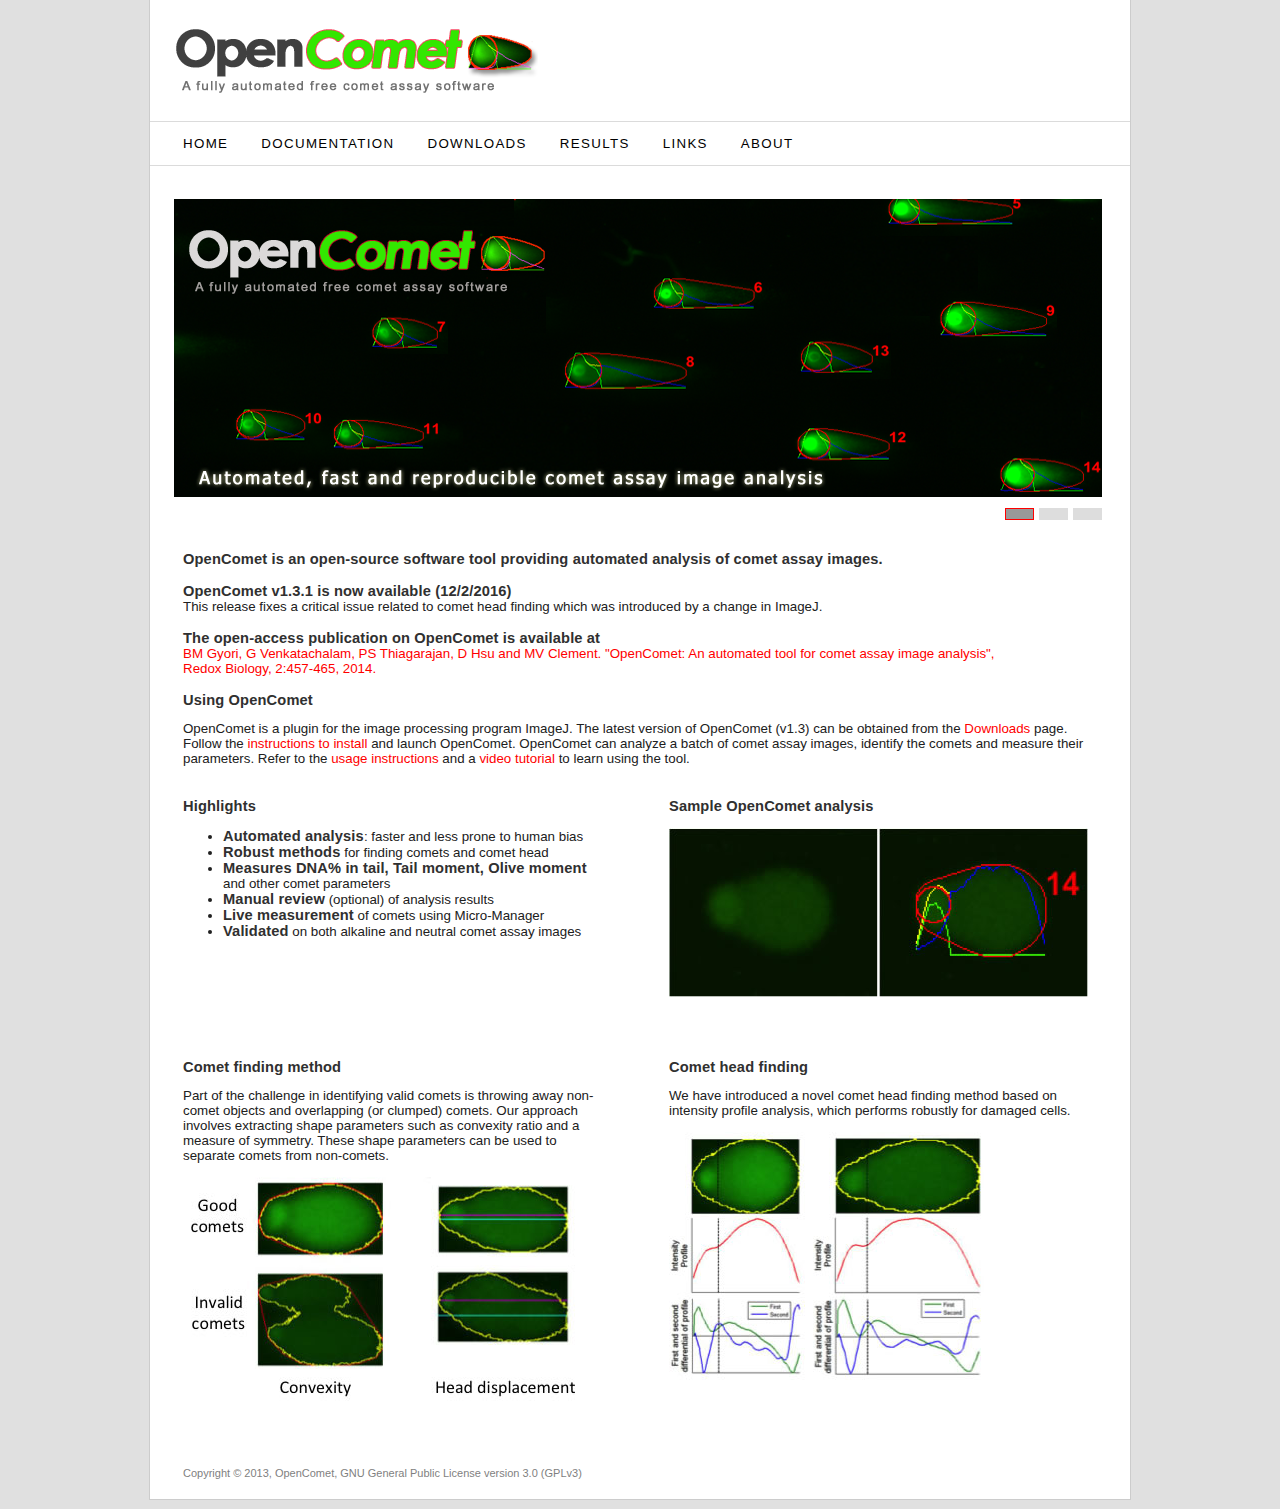
<file: docs/index.html>
<!DOCTYPE html PUBLIC "-//W3C//DTD XHTML 1.0 Transitional//EN" "http://www.w3.org/TR/xhtml1/DTD/xhtml1-transitional.dtd">
<html xmlns="http://www.w3.org/1999/xhtml">
<head>
	<title>OpenComet</title>
	<meta http-equiv="Content-Type" content="text/html; charset=utf-8" />
	<link rel="stylesheet" href="css/style1.css" type="text/css" media="all" />
	<link rel="shortcut icon" href="images/favicon.ico" />
	<link rel="stylesheet" href="css/slider.css" type="text/css" media="all" />
	<link rel="stylesheet" href="css/jquery.jcarousel.css" type="text/css" media="all" />
	<!--[if IE 6]><link rel="stylesheet" href="css/ie6.css" type="text/css" media="all" /><![endif]-->
	<script type="text/javascript" src="js/jquery-1.4.2.min.js"></script>
	<script type="text/javascript" src="js/jquery.jcarousel.pack.js"></script>
	<script type="text/javascript" src="js/func.js"></script>
</head>
<body>
	<div class="shell">
		<div id="header">
			<h1 id="logo"><img src="images/Opencometlogo3.png" alt="logo" /></h1>
		</div>
		<div id="navigation">
			<ul>
				<li><a href="index.html">Home</a></li>
				<li><a href="documentation.html">Documentation</a></li>
				<li><a href="download.html">Downloads</a></li>
				<li><a href="results.html">Results</a></li>
				<li><a href="links.html">Links</a></li>
				<li><a href="about.html" class="left">About </a></li>
			</ul>
		</div>
		
		<div class="slider">
      <div class="slider-nav"> <a href="#" class="left notext">1</a> <a href="#" class="left notext">2</a><a href="#" class="left notext">3</a>
        <div class="cl">&nbsp;</div>
      </div>
      <ul>
        <li>
          <div class="item"><img src="images/Slider-1.png" width="929" height="300" /> </div>
        </li>
        <li>
          <div class="item"><img src="images/Slider-2.png" width="929" height="300" /></div>
        </li>
        <li>
          <div class="item"><em><img src="images/Slider-3.png" width="929" height="300" /></em></div>
        </li>
      </ul> 
    </div>
		<div class="fullcol">
			<strong>OpenComet is an open-source software tool providing  automated analysis of comet assay images. </strong>     
		</div>
	
    <div class="fullcol">
		<strong>OpenComet v1.3.1 is now available (12/2/2016)</strong><br />
        This release fixes a critical issue related to comet head finding which was introduced by a
        change in ImageJ.
	</div>	
	
	<div class="fullcol">
		<strong>The open-access publication on OpenComet is available at</strong><br />
		<a href="http://www.sciencedirect.com/science/article/pii/S2213231714000032" target="_blank">BM Gyori, G Venkatachalam, PS Thiagarajan, D Hsu and MV Clement. "OpenComet: An automated tool for comet assay image analysis",<br /> Redox Biology, 2:457-465, 2014.</a>
	</div>	

        <div class="fullcol"> 
			<strong>Using OpenComet</strong>
			<p>OpenComet is a plugin for the image processing program ImageJ. The latest version of OpenComet (v1.3) can be obtained from the <a href="download.html">Downloads</a> page. Follow the  <a href="documentation.html">instructions to install</a> and launch OpenComet. OpenComet can analyze a batch of comet assay images, identify the comets and measure their parameters. Refer to the <a href="documentation.html#interface">usage instructions</a> and a <a href="documentation.html#video_tutorial">video tutorial</a> to learn using the tool. </p>
        </div>
        
		<div class="leftcol">
			<strong>Highlights</strong>
			<ul>
				<li><strong>Automated analysis</strong>: faster and less prone to human bias</li>
				<li><strong>Robust methods</strong> for finding comets and comet head</li>
				<li><strong>Measures DNA% in tail, Tail moment, Olive moment</strong> and other comet parameters</li>
				<li><strong>Manual review</strong> (optional) of analysis results </li>
				<li><strong>Live measurement</strong> of comets using Micro-Manager</li>
				<li><strong>Validated</strong> on both alkaline and neutral comet assay images</li>
			</ul>
    </div>
		<div class="rightcol">
			<strong>Sample OpenComet analysis</strong>
			<p><img src="images/comet_analysis_example.jpg" alt="Comet" /></p>
</div>
		<div class="leftcol">
			<strong>Comet finding method</strong>
            <p>Part of the challenge in identifying valid comets is throwing away non-comet objects and overlapping (or clumped) comets. 
            Our approach involves extracting  shape parameters such as convexity ratio and a measure of symmetry. These shape parameters can be used to separate comets from non-comets.</p>
			<p><img src="images/comet_finding.jpg" alt="cometfinding" /></p>
		</div>
		<div class="rightcol">
			<strong> Comet head finding</strong>
		    <p>We have introduced a novel comet head finding method based on intensity profile analysis, which performs  robustly for  damaged cells.</p>
      <p><img src="images/comet_head.jpg" alt="comethead" /></p>
  </div>
<!--		<div class="leftcol">
			<strong>OpenComet live measurement with Micro-Manager</strong>
			<p>Description coming soon.</p>
		</div> -->

<div id="footer">
			<p class="left">Copyright &copy; 2013, OpenComet, GNU General Public License version 3.0 (GPLv3)</p>
  </div>
	</div>


<!-- Start of StatCounter Code for Default Guide -->
	<script type="text/javascript">
	var sc_project=9382056; 
	var sc_invisible=1; 
	var sc_security="ef3110fd"; 
	var scJsHost = (("https:" == document.location.protocol) ?
	"https://secure." : "http://www.");
	document.write("<sc"+"ript type='text/javascript' src='" +
	scJsHost+
	"statcounter.com/counter/counter.js'></"+"script>");
	</script>
	<noscript><div class="statcounter"><a title="web analytics"
	href="http://statcounter.com/" target="_blank"><img
	class="statcounter"
	src="http://c.statcounter.com/9382056/0/ef3110fd/1/"
	alt="web analytics"></a></div></noscript>
<!-- End of StatCounter Code for Default Guide -->

</body>
</html>
</file>
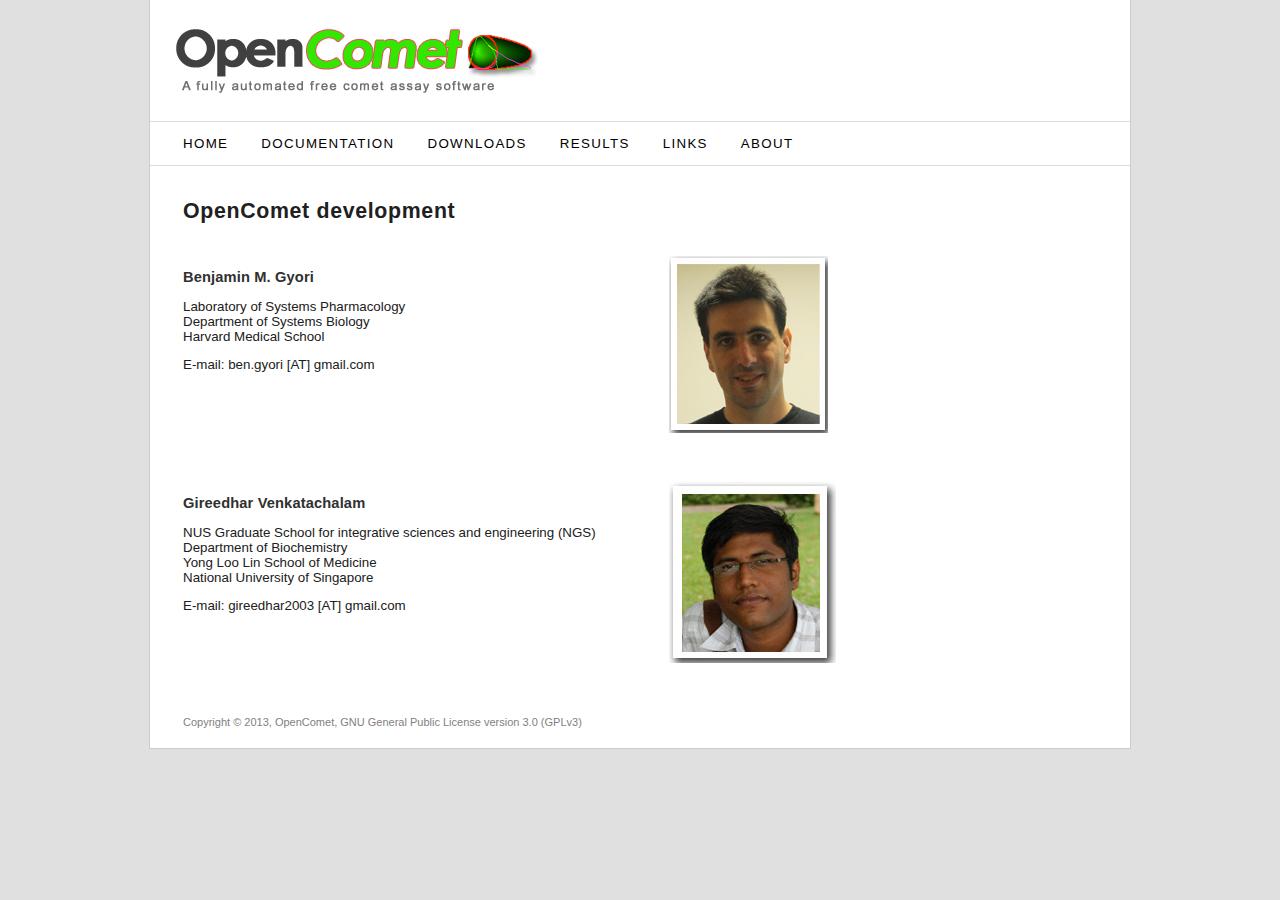
<file: docs/about.html>
<!DOCTYPE html PUBLIC "-//W3C//DTD XHTML 1.0 Transitional//EN" "http://www.w3.org/TR/xhtml1/DTD/xhtml1-transitional.dtd">
<html xmlns="http://www.w3.org/1999/xhtml">
<head>
	<title>OpenComet</title>
	<meta http-equiv="Content-Type" content="text/html; charset=utf-8" />
	<link rel="stylesheet" href="css/style1.css" type="text/css" media="all" />
	<link rel="shortcut icon" href="images/favicon.ico" />
</head>
<body>
	<div class="shell">
		<div id="header">
			<h1 id="logo"><img src="images/Opencometlogo3.png" alt="logo" /></h1>
		</div>
		<div id="navigation">
			<ul>
				<li><a href="index.html">Home</a></li>
				<li><a href="documentation.html">Documentation</a></li>
				<li><a href="download.html">Downloads</a></li>
				<li><a href="results.html">Results</a></li>
				<li><a href="links.html">Links</a></li>
				<li><a href="about.html" class="left">About </a></li>
			</ul>
		</div>
		<h2>OpenComet  development      </h2>
		<div class="leftcol">
			<p><strong>Benjamin M. Gyori</strong></p>
			<p>Laboratory of Systems Pharmacology<br />
            Department of Systems Biology<br />
			Harvard Medical School</p>
<p>E-mail: ben.gyori [AT] gmail.com <br/ >
</p>			
		</div>
		<div class="rightcol">
			<img src="images/ben.jpg" />
	  </div>
		<div class="leftcol">
			<p><strong>Gireedhar Venkatachalam</strong></p>
          <p>NUS Graduate School for integrative sciences and engineering (NGS)<br />
          Department of Biochemistry<br />
          Yong Loo Lin School of Medicine<br />
          National University of Singapore</p>
<p>E-mail: gireedhar2003 [AT] gmail.com</p>	
		</div>
		<div class="rightcol">
			<img src="images/giree.jpg" />
    </div>



		<div id="footer">
			<p class="left">Copyright &copy; 2013, OpenComet, GNU General Public License version 3.0 (GPLv3)</p>

  </div>
	</div>

<!-- Start of StatCounter Code for Default Guide -->
	<script type="text/javascript">
	var sc_project=9382056; 
	var sc_invisible=1; 
	var sc_security="ef3110fd"; 
	var scJsHost = (("https:" == document.location.protocol) ?
	"https://secure." : "http://www.");
	document.write("<sc"+"ript type='text/javascript' src='" +
	scJsHost+
	"statcounter.com/counter/counter.js'></"+"script>");
	</script>
	<noscript><div class="statcounter"><a title="web analytics"
	href="http://statcounter.com/" target="_blank"><img
	class="statcounter"
	src="http://c.statcounter.com/9382056/0/ef3110fd/1/"
	alt="web analytics"></a></div></noscript>
<!-- End of StatCounter Code for Default Guide -->	
	
	
</body>
</html>
</file>
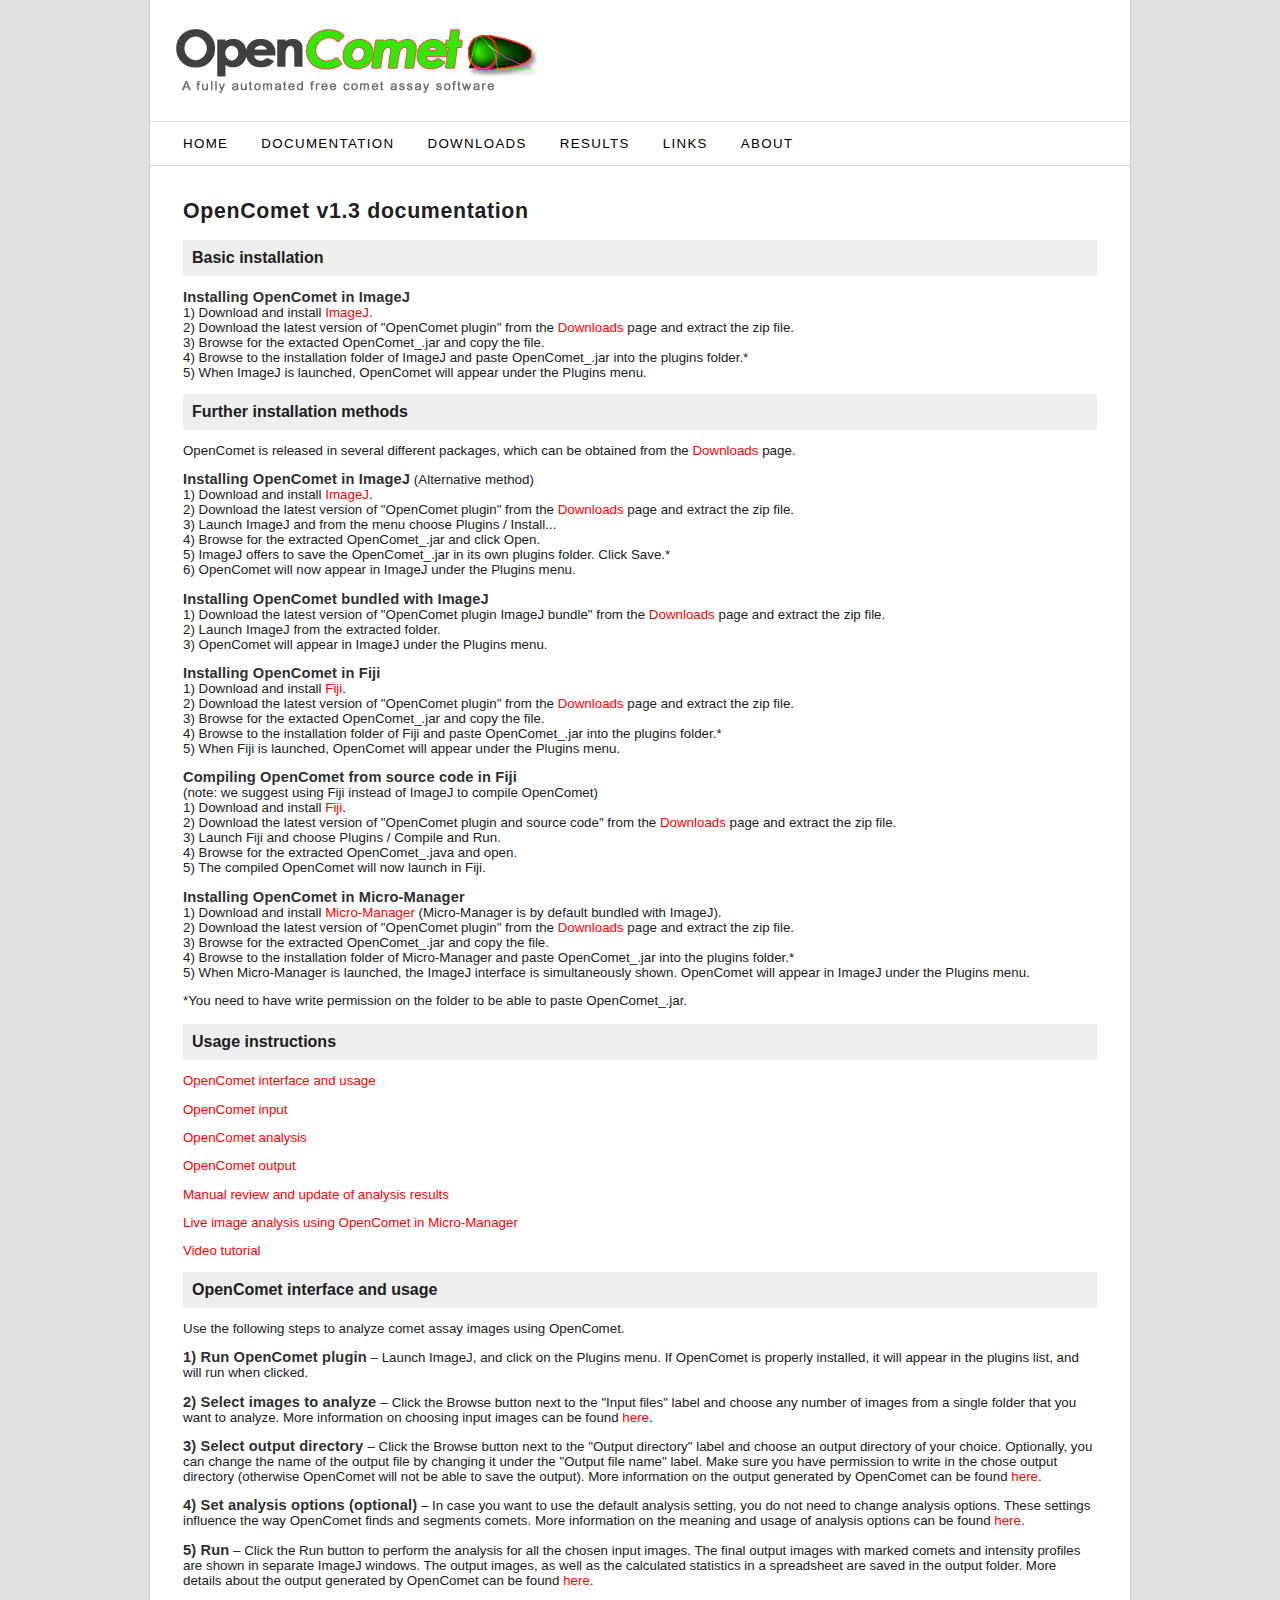
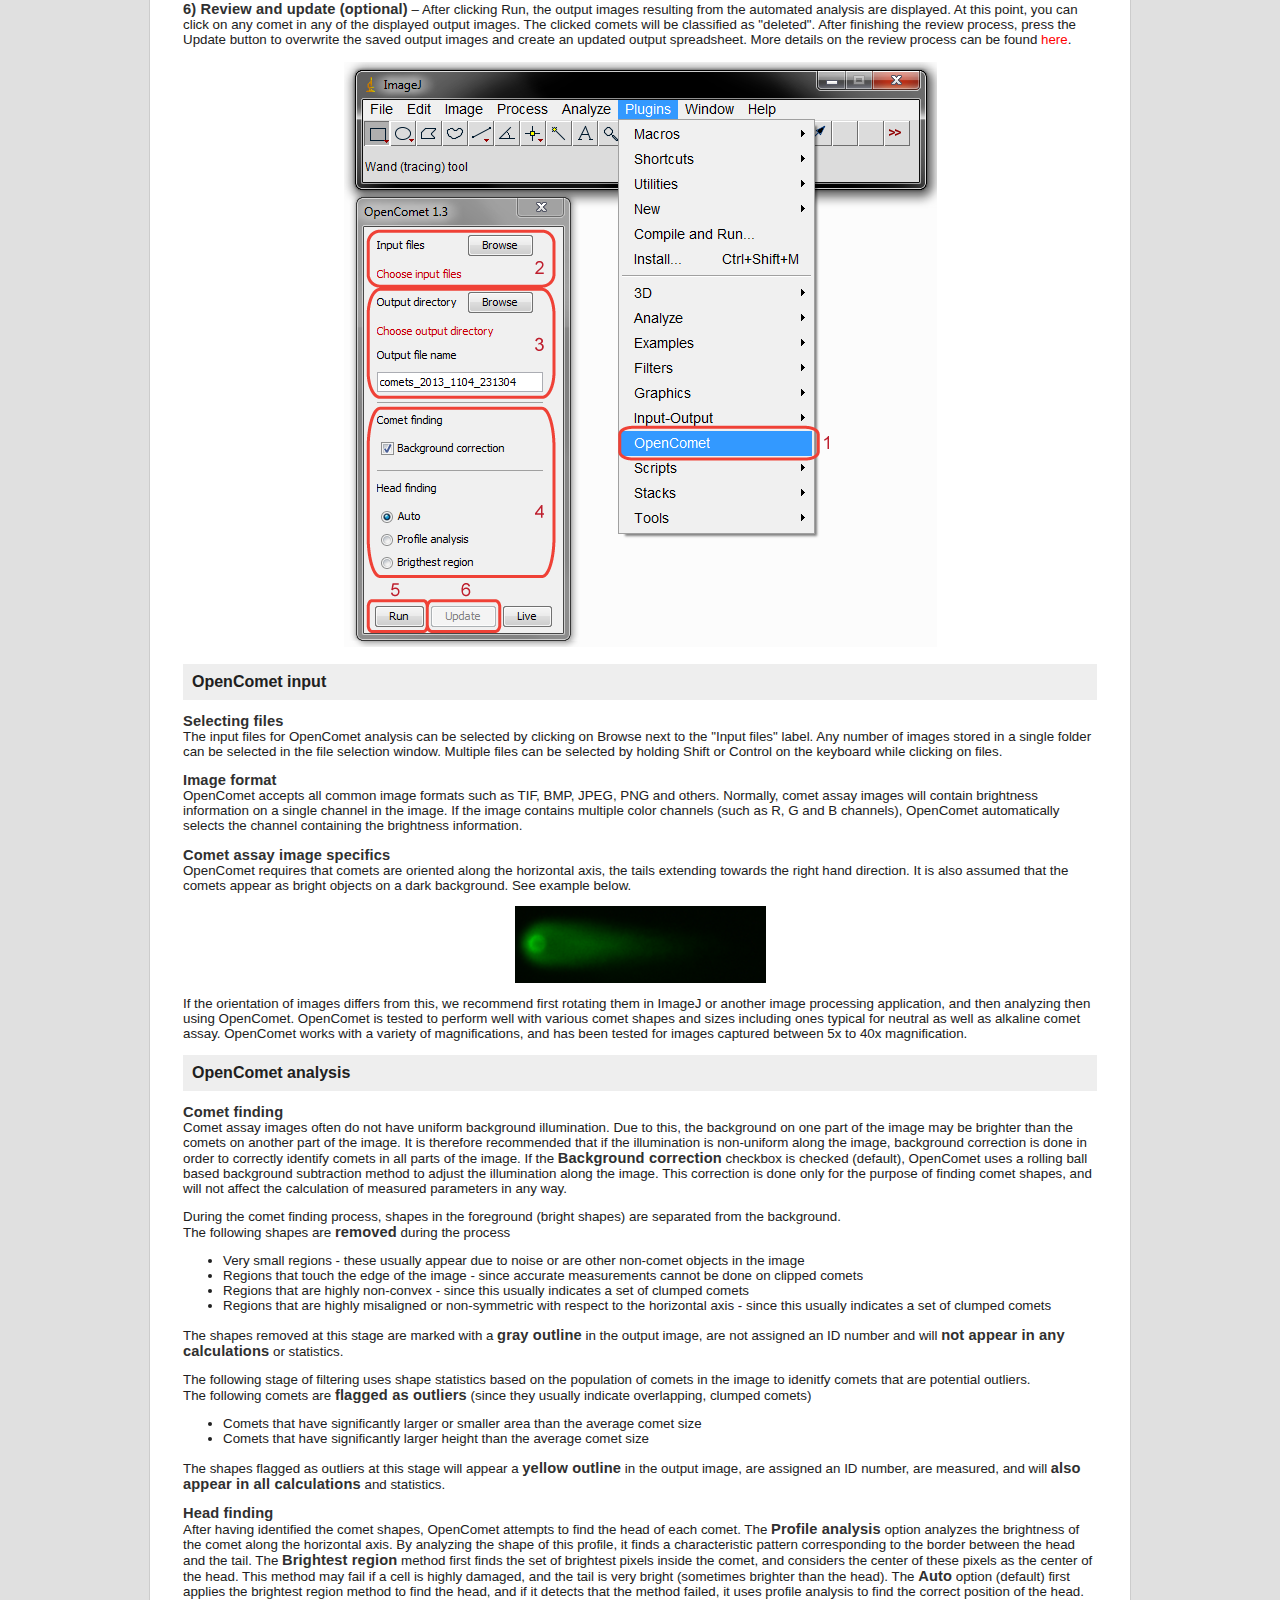
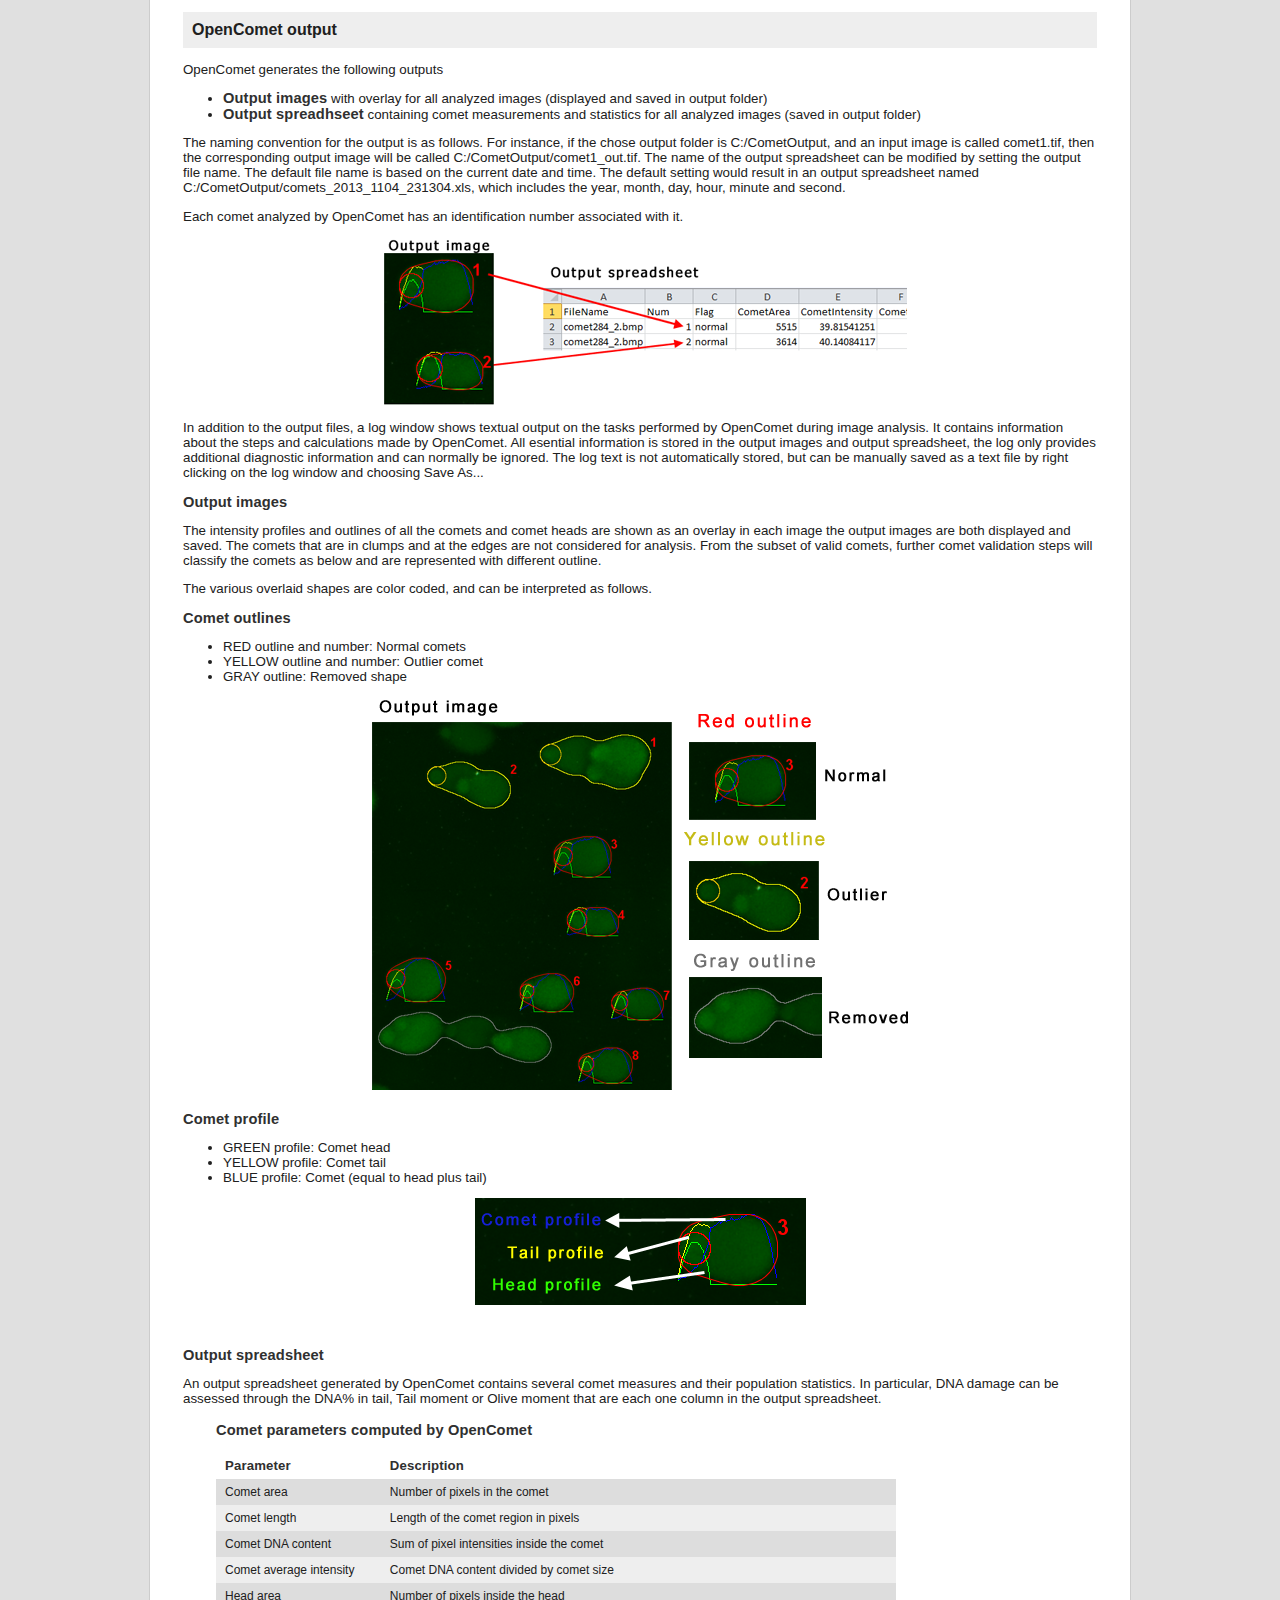
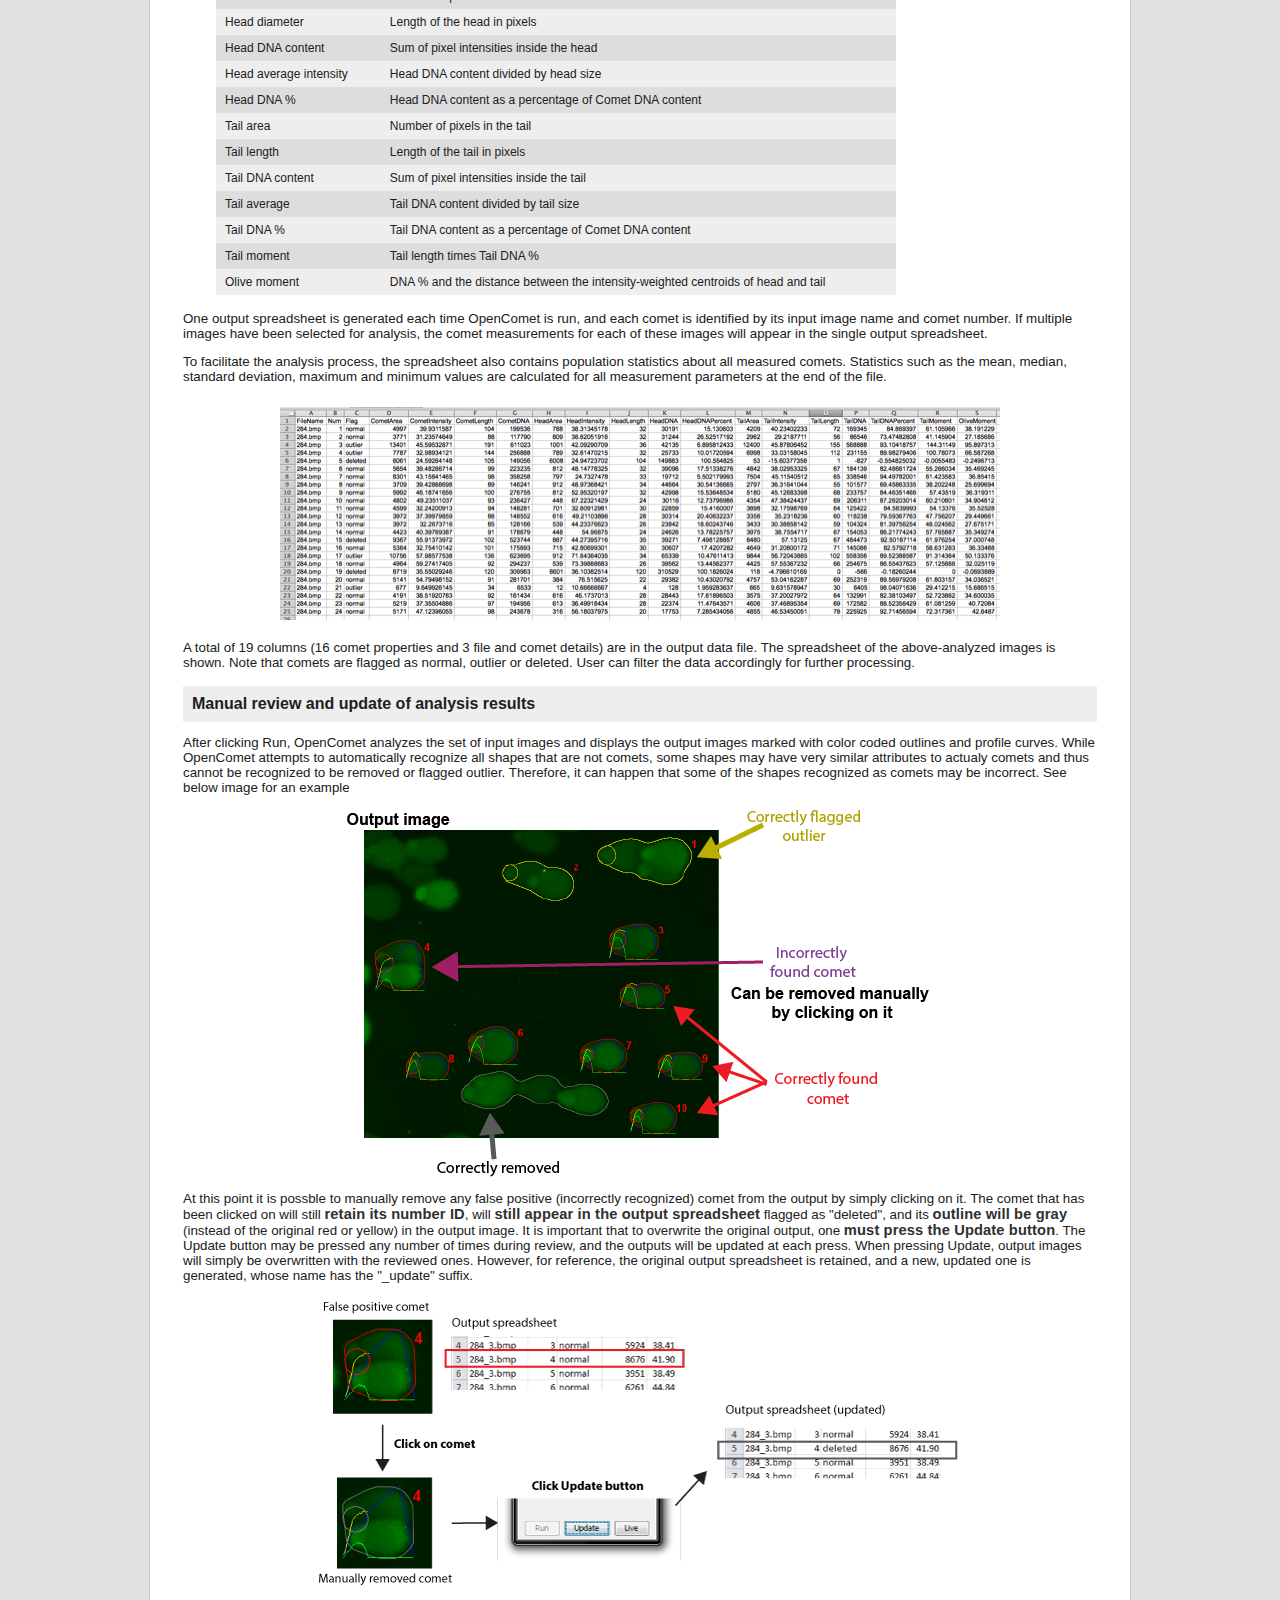
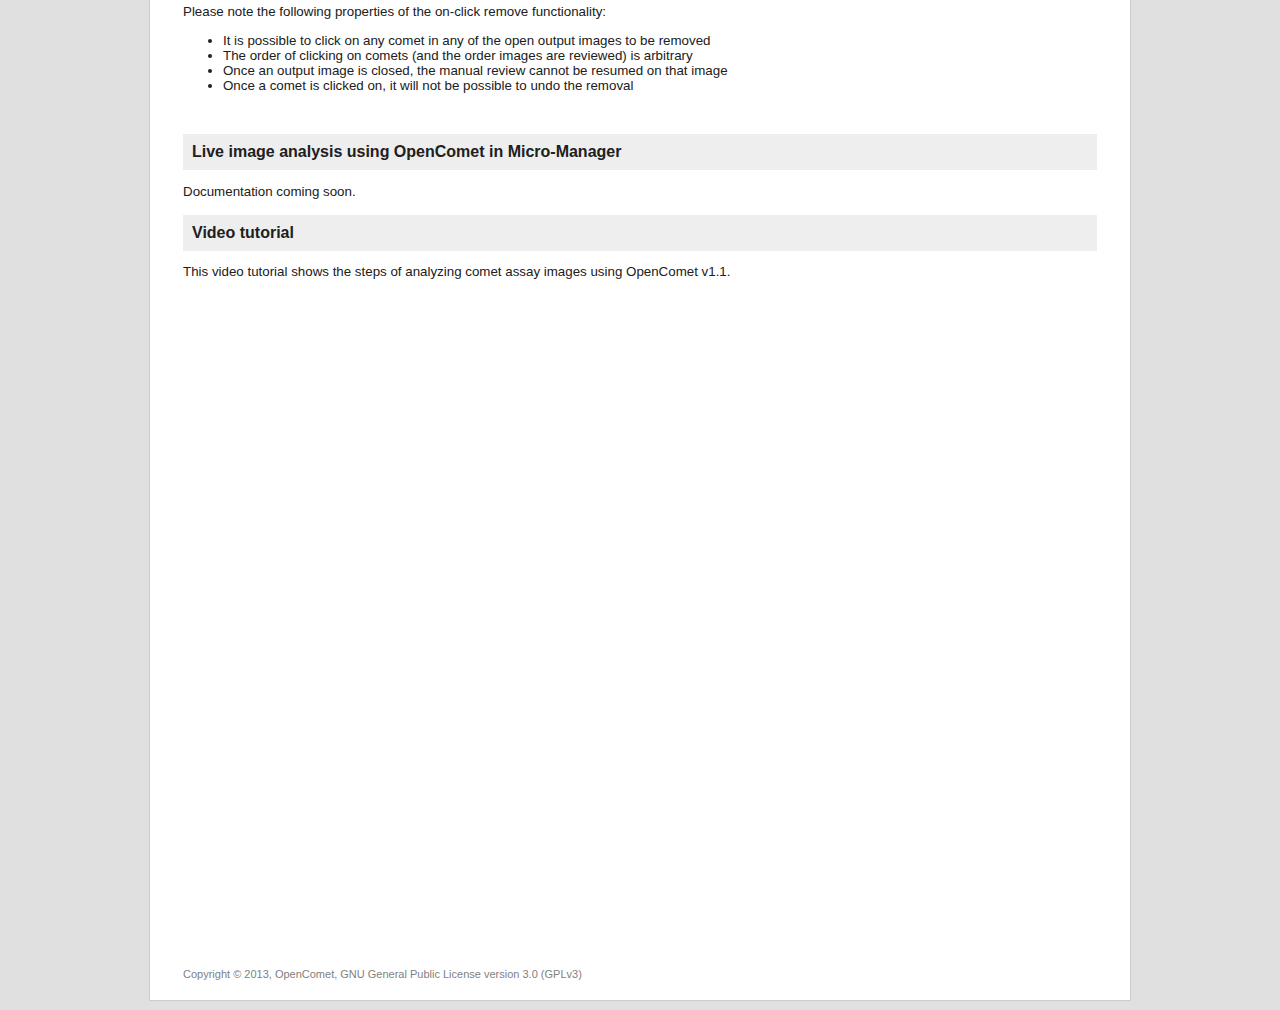
<file: docs/documentation.html>
<!DOCTYPE html PUBLIC "-//W3C//DTD XHTML 1.0 Transitional//EN" "http://www.w3.org/TR/xhtml1/DTD/xhtml1-transitional.dtd">
<html xmlns="http://www.w3.org/1999/xhtml">
<head>
	<title>OpenComet</title>
	<meta http-equiv="Content-Type" content="text/html; charset=utf-8" />
	<link rel="stylesheet" href="css/style1.css" type="text/css" media="all" />
	<link rel="shortcut icon" href="images/favicon.ico" />
</head>
<body>
	<div class="shell">
		<div id="header">
			<h1 id="logo"><img src="images/Opencometlogo3.png" alt="logo" /></h1>
		</div>
		<div id="navigation">
			<ul>
				<li><a href="index.html">Home</a></li>
				<li><a href="documentation.html">Documentation</a></li>
				<li><a href="download.html">Downloads</a></li>
				<li><a href="results.html">Results</a></li>
				<li><a href="links.html">Links</a></li>
				<li><a href="about.html" class="left">About </a></li>
			</ul>
		</div>
		<h2>OpenComet v1.3 documentation</h2>
		
		<div class="fullcol">
			<h3>Basic installation</h3>
			<p><strong>Installing OpenComet  in ImageJ</strong><br />
1) Download and install <a href="http://rsbweb.nih.gov/ij/download.html" title="ImageJ" target="_blank">ImageJ</a>.<br />
2) Download the latest version of &quot;OpenComet plugin&quot; from the <a href="download.html">Downloads</a> page and extract the zip file.<br />
3) Browse for the extacted OpenComet_.jar and copy the file.<br />
4) 
Browse to the installation folder of ImageJ and paste OpenComet_.jar into the plugins folder.*<br />
			  5) When ImageJ is launched, OpenComet will  appear under the Plugins
		  menu.</p>
<h3>Further installation methods</h3>
			<p>OpenComet is released in several different packages, which can be obtained from the <a href="download.html">Downloads</a> page.</p>
			<p><strong>Installing OpenComet  in ImageJ</strong> (Alternative method)<br />
			  1) Download and install <a href="http://rsbweb.nih.gov/ij/download.html" title="ImageJ" target="_blank">ImageJ</a>.<br />
			  2) Download the latest version of &quot;OpenComet plugin&quot; from the <a href="download.html">Downloads</a> page and extract the zip file.<br />
			  3) Launch ImageJ and from the menu choose Plugins / Install...<br />
			  4) Browse for the extracted OpenComet_.jar and click Open.<br />
		    5) ImageJ offers to save the OpenComet_.jar in its own plugins folder. Click Save.*<br />
		    6) OpenComet will now appear in ImageJ under the Plugins
		    menu.</p>
		  <p><strong>Installing OpenComet bundled with ImageJ<br />
          </strong> 1) Download the latest version of &quot;OpenComet plugin ImageJ bundle&quot; from the <a href="download.html">Downloads</a> page and extract the zip file.<br />
2) Launch ImageJ from the extracted folder.<br />
3) OpenComet will appear in ImageJ under the Plugins menu.</p>
			<p><strong>Installing OpenComet  in Fiji</strong><br />
			  1) Download and install <a href="http://fiji.sc/Downloads">Fiji</a>.<br />
2) Download the latest version of   &quot;OpenComet plugin&quot; from the <a href="download.html">Downloads</a> page and extract the zip file.<br />
			  3) Browse for the extacted OpenComet_.jar and copy the file.<br />
			  4) 
			  Browse to the installation folder of Fiji and paste OpenComet_.jar into the plugins folder.*<br />
			  5) When Fiji is launched, OpenComet will  appear under the Plugins
			  menu.<br />
		  </p>
			<p><strong>Compiling OpenComet from source code in Fiji</strong><br />
		      (note: we suggest using Fiji instead of ImageJ to compile OpenComet)<br />
		      1) Download and install <a href="http://fiji.sc/Downloads">Fiji</a>.<br />
				2) Download the latest version of &quot;OpenComet plugin and source code&quot; from the <a href="download.html">Downloads</a> page and extract the zip file.<br />
				3) Launch Fiji and choose Plugins / Compile and Run.<br />
			4) Browse for the extracted OpenComet_.java and open.<br />
			5) The compiled OpenComet will now launch in Fiji.		  </p>
		  <p><strong>Installing OpenComet in Micro-Manager</strong><br />
		    1) Download and install <a href="http://www.micro-manager.org/">Micro-Manager</a> (Micro-Manager is by default bundled with ImageJ).<br />
		    2) 
		    Download the latest version of &quot;OpenComet plugin&quot; from the <a href="download.html">Downloads</a> page and extract the zip file.<br />
		    3) 
		    Browse for the extracted OpenComet_.jar and copy the file.<br />
		    4) 
		    Browse to the installation folder of Micro-Manager and paste OpenComet_.jar into the plugins folder.*<br />
		    5) When Micro-Manager is launched, the ImageJ interface is simultaneously shown. OpenComet will  appear in ImageJ under the Plugins
		  menu.</p>
		  <p>*You need to have write permission on the folder to be able to paste OpenComet_.jar.<br />
	      </p>
      </div>



		<div class="fullcol">
			<h3>Usage instructions</h3>
		  <p><a href="#interface">OpenComet interface and usage      </a></p>
      <p><a href="#input">OpenComet input</a></p>
      <p><a href="#analysis_options">OpenComet analysis</a></p>
      <p><a href="#output">OpenComet output</a></p>
      <p><a href="#review">Manual review and update of analysis results</a>      </p>
      <p><a href="#live"> Live image analysis using OpenComet in Micro-Manager</a></p>
      <p><a href="#video_tutorial">Video tutorial</a></p>
      <h3><a name="interface" id="interface"></a>OpenComet interface and usage</h3>
      <p>Use the following steps to analyze comet assay images using OpenComet. </p>
<p><strong>1) Run OpenComet plugin</strong> – Launch ImageJ, and click on the Plugins menu. If OpenComet is properly installed, it will appear in the plugins list, and will run when clicked. </p>
<p><strong>2) Select images to analyze </strong>– Click the Browse button next to the &quot;Input files&quot; label and choose any number of images from a single folder that you want to analyze. More information on choosing input images can be found <a href="#input">here</a>. </p>
      <p><strong>3) Select output directory </strong> – Click the Browse button next to the &quot;Output directory&quot; label and choose an output directory of your choice. Optionally, you can change the name of the output file by changing it under the &quot;Output file name&quot; label. Make sure you have permission to write in the chose output directory (otherwise OpenComet will not be able to save the output). More information on the output generated by OpenComet can be found <a href="#output">here</a>. </p>
      <p><strong>4) Set analysis options (optional)</strong> – In case you want to use the default analysis setting, you do not need to change analysis options. These settings influence the way OpenComet finds and segments comets. More information on the meaning and usage of analysis options can be found <a href="#analysis_options">here</a>.<br />
      </p>
      <p><strong>5) Run</strong> –  Click the Run button to perform the analysis for all the chosen input images. The final output images with marked comets and intensity profiles are  shown in separate ImageJ windows. The output images, as well as the calculated statistics in a spreadsheet are saved in the output folder. More details about the output generated by OpenComet can be found <a href="#output">here</a>. </p>
      <p><strong>6) Review and update (optional)</strong> – After clicking Run, the output images resulting from the automated analysis are displayed. At this point, you can click on any comet in any of the displayed output images. The clicked comets will be classified as &quot;deleted&quot;. After finishing the review process, press the Update button to overwrite the saved output images and create an updated output spreadsheet. More details on the review process can be found <a href="review">here</a>.      </p>
      <p class="imgcenter"> <img src="images/usage.png" align="absmiddle" /></p>
      <h3><a name="input" id="input"></a>OpenComet input</h3>
      <p><strong>Selecting files<br />
      </strong>The input files for OpenComet analysis can be selected by clicking on Browse next to the &quot;Input files&quot; label. Any number of images stored in a single folder can be selected in the file selection window. Multiple files can be selected by holding Shift or Control on the keyboard while clicking on files. </p>
<p><strong>Image format<br />
</strong>OpenComet accepts all common image formats such as TIF, BMP, JPEG, PNG and others. Normally, comet assay images will contain brightness information on a single channel in the image. If the image contains multiple color channels (such as R, G and B channels), OpenComet automatically selects the channel containing the brightness information. </p>
<p><strong>Comet assay image specifics<br />
</strong>OpenComet requires that comets are oriented along the horizontal axis, the tails extending towards the right hand direction. It is also assumed that the comets appear as bright objects on a dark background. See example below.</p>
<p class="imgcenter"><img src="images/comet_example.png" width="251" height="77" alt="Comet example" /></p>
<p>If the orientation of images differs from this, we recommend first rotating them in ImageJ or another image processing application, and then analyzing then using OpenComet. OpenComet is tested to perform well with various comet shapes and sizes including ones typical for neutral as well as alkaline comet assay. 
  OpenComet works with a variety of magnifications, and has been tested for images captured between 5x to 40x magnification. </p>
<h3><a name="analysis_options" id="analysis_options"></a>OpenComet analysis</h3>
<p> <strong>Comet finding<br />
</strong>Comet assay images often do not have uniform background illumination. Due to this, the background on one part of the image may be brighter than the comets on another part of the image. It is  therefore recommended that if the illumination is non-uniform along the image, background correction is done in order to correctly identify comets in all parts of the image. If the <strong>Background correction</strong> checkbox is checked (default), OpenComet uses a rolling ball based background subtraction method to adjust the illumination along the image. This correction is done only for the purpose of finding comet shapes, and will not affect the calculation of measured parameters in any  way.</p>
<p>During the comet finding process, shapes in the foreground (bright shapes) are separated from the background. <br />
  The following shapes are <strong>removed</strong> during the process</p>
<ul>
  <li>Very small regions - these usually appear due to noise or are other non-comet objects in the image</li>
  <li>Regions that touch the edge of the image - since accurate measurements cannot be done on clipped comets</li>
  <li>Regions that are highly non-convex - since this usually indicates a set of clumped comets</li>
  <li>Regions that are highly misaligned or non-symmetric with respect to the horizontal axis - since this usually indicates a set of clumped comets</li>
  </ul>
<p>The shapes removed at this stage are marked with a <strong>gray outline</strong> in the output image, are not assigned an ID number and will <strong>not appear in any calculations</strong> or statistics. </p>
<p>The following stage of filtering uses shape statistics based on the population of comets in the image to idenitfy comets that are potential outliers. <br />
  The following comets are <strong>flagged as outliers</strong> (since they usually indicate overlapping, clumped comets)</p>
<ul>
  <li>Comets that have significantly larger or smaller area than the average comet size</li>
  <li>Comets that have significantly larger height than the average comet size</a></li>
</ul>
<p>The shapes flagged as outliers at this stage will appear  a <strong>yellow outline</strong> in the output image, are  assigned an ID number, are measured, and will <strong>also appear in all calculations</strong> and statistics.</p>
<p><strong>Head finding</strong><br />
  After having identified the comet shapes, OpenComet attempts to find the head of each comet. The <strong>Profile analysis</strong> option analyzes the brightness of the comet along the horizontal axis. By analyzing the shape of this profile, it finds a characteristic pattern corresponding to the border between the head and the tail. The <strong>Brightest region</strong> method first finds the set of brightest pixels inside the comet, and considers the center of these pixels as the center of the head. This method may fail if a cell is highly damaged, and the tail is very bright (sometimes brighter than the head). The <strong>Auto</strong> option (default) first applies the brightest region method to find the head, and if it detects that the method failed, it uses profile analysis to find the correct position of the head.</p>
<h3><a name="output" id="output"></a>OpenComet output</h3>
      <p>OpenComet generates the following outputs</p>
      <ul>
        <li><strong>Output images</strong> with overlay for all analyzed  images (displayed and saved in output folder) </li>
      <li><strong>Output spreadhseet</strong> containing comet measurements and statistics for all analyzed  images (saved in output folder) </li>
      </ul>
      <p>The naming convention for the output is as follows. For instance, if the chose output folder is C:/CometOutput, and an input image is called comet1.tif, then the corresponding output image will be called C:/CometOutput/comet1_out.tif. The name of the output spreadsheet can be modified by setting the output file name. The default file name is based on the current date and time. The default setting would result in an output spreadsheet named C:/CometOutput/comets_2013_1104_231304.xls, which includes the year, month, day, hour, minute and second.</p>
      <p>Each comet analyzed by OpenComet has an identification number associated with it.</p>
      <p class="imgcenter"><img src="images/outputlink.png" /></p>
<p>In addition to the output files, a log window shows textual output on the tasks performed by OpenComet during image analysis. It contains  information about the steps and calculations made by OpenComet. All esential information is stored in the output images and output spreadsheet, the log only provides additional diagnostic information and can normally be ignored. The log text is not automatically stored, but can be manually saved as a text file by right clicking on the log window and choosing Save As...</p>
      <p><strong>Output images</strong></p>
      <p>The intensity profiles and outlines of all the comets and comet heads are shown as an overlay  in each image the output images are both displayed and saved.      The comets that are in clumps and at the edges are not considered for analysis. From the subset of valid comets, further comet validation steps will classify the comets as below and are represented with different outline.</p>
      <p>The various overlaid shapes are color coded, and can be interpreted as follows.</p>
      <p><strong>Comet outlines</strong></p>
      <ul> 
      <li>RED outline and number: Normal comets</li>
      <li>YELLOW outline and number: Outlier comet</li>
      <li>GRAY outline: Removed shape</li>
      </ul>
      <p class="imgcenter"><img src="images/comet_outlines.png" alt=""/></p>
      <p><strong>Comet profile</strong></p>
      <ul>
        <li>GREEN profile: Comet head</li>
        <li>YELLOW profile: Comet tail</li>
        <li>BLUE profile: Comet (equal to head plus tail)</li>
      </ul>
      <p class="imgcenter"><img src="images/comet_profiles.png" /><br />
      </p>
      <p>&nbsp;</p>
      <p><strong>Output spreadsheet </strong><br />
      </p>
<p>An output spreadsheet generated by OpenComet contains several comet measures and their population statistics. In particular, DNA damage can be assessed through the DNA% in tail, Tail moment or Olive moment that are each one column in the output spreadsheet.		</p>
<div class="fullcol">
  <p><strong>Comet parameters computed by OpenComet</strong> </p>
       	  <table class="indextable" border=0 cellspacing="0" b>
				<tr>
				  <td width="152"><strong>Parameter</strong></td>
				<td width="524"><strong>Description</strong></td></tr>
				<tr class="tr1"><td>Comet area</td><td>Number of pixels in the comet </td></tr>
				<tr class="tr2"><td>Comet length	</td><td>Length of the comet region in pixels </td></tr>
				<tr class="tr1"><td>Comet DNA content	</td><td>Sum of pixel intensities inside the comet</td></tr>
				<tr class="tr2"><td>Comet average intensity	</td><td>Comet DNA content divided by comet size</td></tr>
				<tr class="tr1"><td>Head area	</td><td>Number of pixels inside the head</td></tr>
				<tr class="tr2"><td>Head diameter	</td><td>Length of the head in pixels</td></tr>
				<tr class="tr1"><td>Head DNA content	</td><td>Sum of pixel intensities inside the head</td></tr>
				<tr class="tr2"><td>Head average intensity	</td><td>Head DNA content divided by head size</td></tr>

				<tr class="tr1"><td>Head DNA %</td><td>Head DNA content as a percentage of Comet DNA content</td></tr>
				<tr class="tr2"><td>Tail area	</td><td>Number of pixels in the tail</td></tr>
				<tr class="tr1"><td>Tail length</td><td>Length of the tail in pixels</td></tr>
				<tr class="tr2"><td>Tail DNA content	</td><td>Sum of pixel intensities inside the tail</td></tr>
				<tr class="tr1"><td>Tail average	</td><td>Tail DNA content divided by tail size</td></tr>
				<tr class="tr2"><td>Tail DNA %	</td><td>Tail DNA content as a percentage of Comet DNA content</td></tr>
				<tr class="tr1"><td>Tail moment	</td><td>Tail length times Tail DNA %</td></tr>
				<tr class="tr2"><td>Olive moment</td><td>DNA % and the distance between the intensity-weighted centroids of head and tail</td></tr>
		  </table>
		</div>
<p>One output spreadsheet is generated each time OpenComet is run, and each comet is identified by its input image name and comet number. If multiple images have been selected for analysis, the comet measurements for each of these images will appear in the single output spreadsheet. </p>
<p>To facilitate the analysis process, the spreadsheet also contains population statistics about all measured comets. Statistics such as the mean, median, standard deviation, maximum and minimum values are calculated for all measurement parameters at the end of the file.      </p><p class="imgcenter"><img src="images/spreadsheet.png"/></p>
      
      		<p>A total of 19 columns (16 comet properties and 3 file and comet details) are in the output data file. The spreadsheet of the above-analyzed images is shown. Note that comets are flagged as normal,  outlier or deleted. User can filter the data accordingly for further processing. </p>
      		<div class="fullcol">
			
		</div>

      
      
      <h3><a name="review" id="review"></a>Manual review and update of analysis results</h3>
      <p>After clicking Run, OpenComet analyzes the set of input images and displays the output images marked with color coded outlines and profile curves. While OpenComet attempts to automatically recognize all shapes that are not comets, some shapes may have very similar attributes to actualy comets and thus cannot be recognized to be removed or flagged outlier. Therefore, it can happen that some of the shapes recognized as comets may be incorrect. See below image for an example</p>
      <p class="imgcenter"><img src="images/otuput_image_incorrect.png" width="588" height="369" /></p>
      <p>At this point it is possble to manually remove any false positive (incorrectly recognized) comet from the output by simply clicking on it. The comet that has been clicked on will still <strong>retain its number ID</strong>,  will <strong>still appear in the output spreadsheet</strong> flagged as &quot;deleted&quot;, and its <strong>outline will be gray</strong> (instead of the original red or yellow) in the output image. It is important that to overwrite the original output, one <strong>must press the Update button</strong>. The Update button may be pressed any number of times during review, and the outputs will be updated at each press. When pressing Update, output images will simply be overwritten with the reviewed ones. However, for reference, the original output spreadsheet is retained, and a new, updated one is generated, whose name has the &quot;_update&quot; suffix. </p>
      <p class="imgcenter"><img src="images/manual_review.png" /></p>
      <p>Please note the following properties of the on-click remove functionality:</p>
      <ul>
        <li>It is possible to click on any comet in any of the open output images to be removed</li>
        <li>The order of clicking on comets (and the order images are reviewed) is arbitrary</li>
        <li>Once an output image is closed, the manual review cannot be resumed on that image</li>
        <li>Once a comet is clicked on, it will not be possible to undo the removal</li>
      </ul>
      <p>&nbsp;</p>
      <h3><a name="live" id="live"></a>Live image analysis using OpenComet in Micro-Manager</h3>
      <p>Documentation coming soon.</p>
		</div>
        
        <div class="fullcol">
			<h3><a name="video_tutorial" id="video_tutorial"></a>Video tutorial</h3>
            <p>This video tutorial shows the steps of analyzing comet assay images using OpenComet v1.1.            </p>
            <iframe width="914" height="640" src="http://www.youtube.com/embed/Ep8f3vMXJGU" frameborder="0" allowfullscreen></iframe>
		</div>

		<div id="footer">
			<p class="left">Copyright &copy; 2013, OpenComet, GNU General Public License version 3.0 (GPLv3)</p>
  </div>
	</div>

	
<!-- Start of StatCounter Code for Default Guide -->
	<script type="text/javascript">
	var sc_project=9382056; 
	var sc_invisible=1; 
	var sc_security="ef3110fd"; 
	var scJsHost = (("https:" == document.location.protocol) ?
	"https://secure." : "http://www.");
	document.write("<sc"+"ript type='text/javascript' src='" +
	scJsHost+
	"statcounter.com/counter/counter.js'></"+"script>");
	</script>
	<noscript><div class="statcounter"><a title="web analytics"
	href="http://statcounter.com/" target="_blank"><img
	class="statcounter"
	src="http://c.statcounter.com/9382056/0/ef3110fd/1/"
	alt="web analytics"></a></div></noscript>
<!-- End of StatCounter Code for Default Guide -->	
	
</body>
</html>
</file>
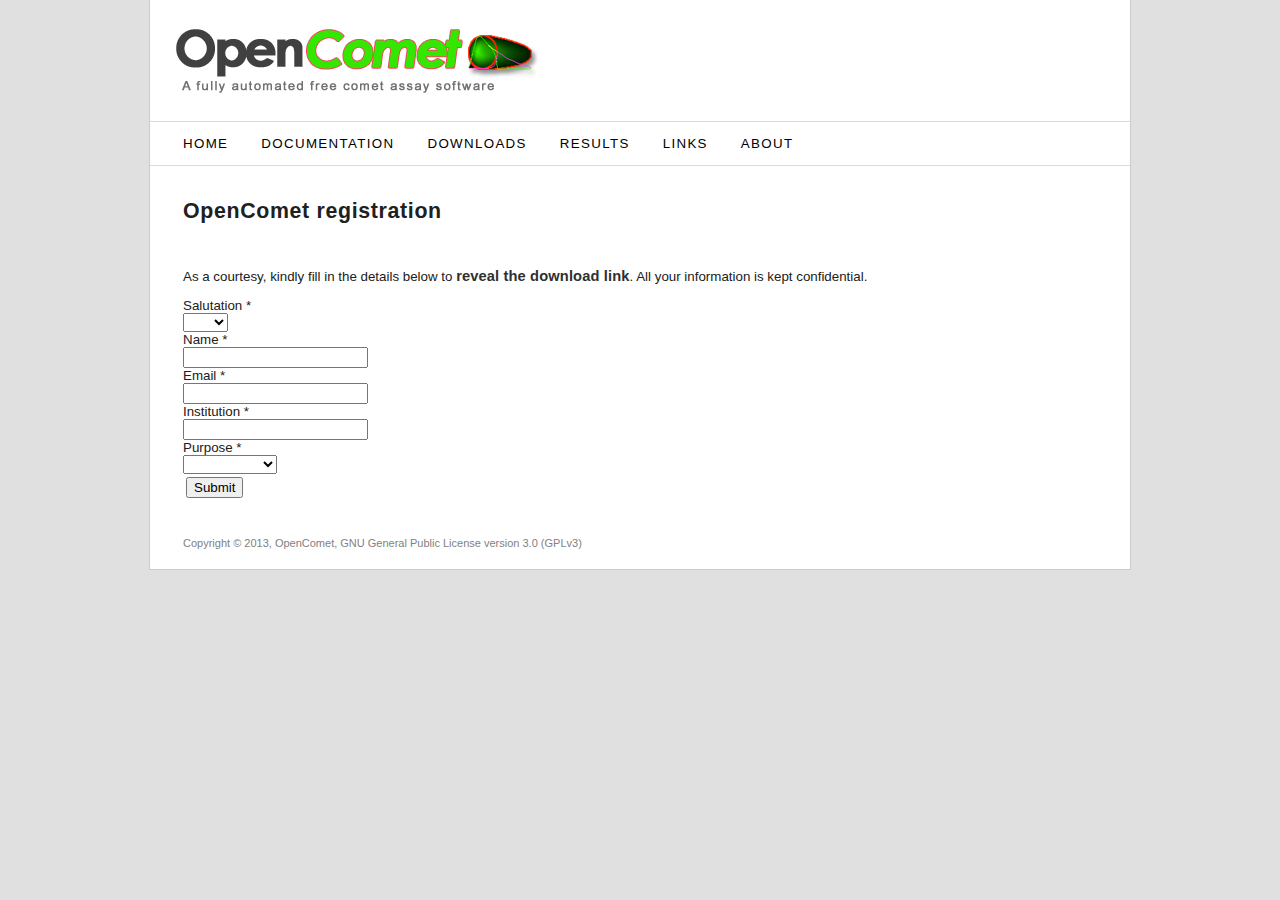
<file: docs/download.html>
<!DOCTYPE html PUBLIC "-//W3C//DTD XHTML 1.0 Transitional//EN" "http://www.w3.org/TR/xhtml1/DTD/xhtml1-transitional.dtd">
<html xmlns="http://www.w3.org/1999/xhtml">
<head>
	<title>OpenComet</title>
	<meta http-equiv="Content-Type" content="text/html; charset=utf-8" />
	<link rel="stylesheet" href="css/style1.css" type="text/css" media="all" />
	<link rel="shortcut icon" href="images/favicon.ico" />
</head>
<body>
	<div class="shell">
		<div id="header">
			<h1 id="logo"><img src="images/Opencometlogo3.png" alt="logo" /></h1>
		</div>
		<div id="navigation">
			<ul>
				<li><a href="index.html">Home</a></li>
				<li><a href="documentation.html">Documentation</a></li>
				<li><a href="download.html">Downloads</a></li>
				<li><a href="results.html">Results</a></li>
				<li><a href="links.html">Links</a></li>
				<li><a href="about.html" class="left">About </a></li>
			</ul>
		</div>
		<div class="fullcol">
<body class="ss-base-body" dir="ltr" itemscope itemtype="http://schema.org/CreativeWork/FormObject">
<meta itemprop="name" content="OpenComet registration">
<meta itemprop="description" content="As a courtesy, kindly fill in the details below to reveal the download link. All your information are kept confidential. ">

<meta itemprop="embedUrl" content="https://docs.google.com/spreadsheet/embeddedform?formkey=dFFVS2N6MlVDRHF4VXBmbmZpN1VjaVE6MQ">
<meta itemprop="faviconUrl" content="//ssl.gstatic.com/docs/spreadsheets/forms/favicon_jfk2.png">

<div class="ss-form-container">
<div class="ss-form-heading">
  <h2 class="ss-form-title" style="margin-left:0">OpenComet registration</h2>
  <p>&nbsp;</p>
<p></p>
<div class="ss-form-desc ss-no-ignore-whitespace">As a courtesy, kindly fill in the details below to <strong>reveal the download link</strong>. All your information is kept confidential. </div>
</div>
<div class="ss-form"><iframe name="hidden_iframe_qeqblosq" id="hidden_iframe_qeqblosq" style="display:none;" onload="if(submitted_qeqblosq){window.location='download_links.html';}"></iframe><form action="https://docs.google.com/forms/d/1Fgg4rqPBQpvVIhvtjqrt2pC64-3rFyqjv6kH-Tb1dxI/formResponse" method="POST" id="ss-form" target="hidden_iframe_qeqblosq" onsubmit="submitted_qeqblosq=true;"><ol role="list" class="ss-question-list" style="padding-left: 0">
<div class="ss-form-question errorbox-good" role="listitem">
<div dir="ltr" class="ss-item ss-item-required ss-select"><div class="ss-form-entry">
<label class="ss-q-item-label" for="entry_1000000"><div class="ss-q-title">Salutation
<label for="itemView.getDomIdToLabel()" aria-label="(Required field)"></label>
<span class="ss-required-asterisk" aria-hidden="true">*</span></div>
<div class="ss-q-help ss-secondary-text" dir="ltr"></div></label>
<select name="entry.1000000" id="entry_1000000" aria-label="Salutation  " aria-required="true" required=""><option value=""></option>
<option value="Mr">Mr</option> <option value="Ms">Ms</option> <option value="Mrs">Mrs</option> <option value="Dr">Dr</option></select>
</div></div></div> <div class="ss-form-question errorbox-good" role="listitem">
<div dir="ltr" class="ss-item ss-item-required ss-text"><div class="ss-form-entry">
<label class="ss-q-item-label" for="entry_1000002"><div class="ss-q-title">Name
<label for="itemView.getDomIdToLabel()" aria-label="(Required field)"></label>
<span class="ss-required-asterisk" aria-hidden="true">*</span></div>
<div class="ss-q-help ss-secondary-text" dir="ltr"></div></label>
<input type="text" name="entry.1000002" value="" class="ss-q-short" id="entry_1000002" dir="auto" aria-label="Name  " aria-required="true" required="" title="">
<div class="error-message" id="1952589413_errorMessage"></div>

</div></div></div> <div class="ss-form-question errorbox-good" role="listitem">
<div dir="ltr" class="ss-item ss-item-required ss-text"><div class="ss-form-entry">
<label class="ss-q-item-label" for="entry_1000003"><div class="ss-q-title">Email
<label for="itemView.getDomIdToLabel()" aria-label="(Required field)"></label>
<span class="ss-required-asterisk" aria-hidden="true">*</span></div>
<div class="ss-q-help ss-secondary-text" dir="ltr"></div></label>
<input type="text" name="entry.1000003" value="" class="ss-q-short" id="entry_1000003" dir="auto" aria-label="Email  " aria-required="true" required="" title="">
<div class="error-message" id="1485866329_errorMessage"></div>

</div></div></div> <div class="ss-form-question errorbox-good" role="listitem">
<div dir="ltr" class="ss-item ss-item-required ss-text"><div class="ss-form-entry">
<label class="ss-q-item-label" for="entry_1000004"><div class="ss-q-title">Institution
<label for="itemView.getDomIdToLabel()" aria-label="(Required field)"></label>
<span class="ss-required-asterisk" aria-hidden="true">*</span></div>
<div class="ss-q-help ss-secondary-text" dir="ltr"></div></label>
<input type="text" name="entry.1000004" value="" class="ss-q-short" id="entry_1000004" dir="auto" aria-label="University  " aria-required="true" required="" title="">
<div class="error-message" id="1539045289_errorMessage"></div>

</div></div></div> <div class="ss-form-question errorbox-good" role="listitem">
<div dir="ltr" class="ss-item ss-item-required ss-select"><div class="ss-form-entry">
<label class="ss-q-item-label" for="entry_1000005"><div class="ss-q-title">Purpose
<label for="itemView.getDomIdToLabel()" aria-label="(Required field)"></label>
<span class="ss-required-asterisk" aria-hidden="true">*</span></div>
<div class="ss-q-help ss-secondary-text" dir="ltr"></div></label>
<select name="entry.1000005" id="entry_1000005" aria-label="Purpose  " aria-required="true" required=""><option value=""></option>
<option value="Academic">Academic</option> <option value="Commerical">Commerical</option></select>
</div></div></div>
<input type="hidden" name="draftResponse" value="[,,&quot;5026709741728460678&quot;]
">
<input type="hidden" name="pageHistory" value="0">


<input type="hidden" name="fbzx" value="5026709741728460678">

<div class="ss-item ss-navigate"><table id="navigation-table"><tbody><tr><td class="ss-form-entry goog-inline-block" id="navigation-buttons" dir="ltr">
<input type="submit" name="submit" value="Submit" id="ss-submit" class="jfk-button jfk-button-action "></td>
</tr></tbody></table></div></ol></form>
<script type="text/javascript">
      
      (function() {
var divs = document.getElementById('ss-form').
getElementsByTagName('div');
var numDivs = divs.length;
for (var j = 0; j < numDivs; j++) {
if (divs[j].className == 'errorbox-bad') {
divs[j].lastChild.firstChild.lastChild.focus();
return;
}
}
for (var i = 0; i < numDivs; i++) {
var div = divs[i];
if (div.className == 'ss-form-entry' &&
div.firstChild &&
div.firstChild.className == 'ss-q-title') {
div.lastChild.focus();
return;
}
}
})();
      </script></div>
<div class="ss-footer"><div class="ss-attribution"></div>
<div class="ss-legal"></div></div></div></body>
		</div>
		<div id="footer">
			<p class="left">Copyright &copy; 2013, OpenComet, GNU General Public License version 3.0 (GPLv3)</p>
  </div>
	</div>

<!-- Start of StatCounter Code for Default Guide -->
	<script type="text/javascript">
	var sc_project=9382056; 
	var sc_invisible=1; 
	var sc_security="ef3110fd"; 
	var scJsHost = (("https:" == document.location.protocol) ?
	"https://secure." : "http://www.");
	document.write("<sc"+"ript type='text/javascript' src='" +
	scJsHost+
	"statcounter.com/counter/counter.js'></"+"script>");
	</script>
	<noscript><div class="statcounter"><a title="web analytics"
	href="http://statcounter.com/" target="_blank"><img
	class="statcounter"
	src="http://c.statcounter.com/9382056/0/ef3110fd/1/"
	alt="web analytics"></a></div></noscript>
<!-- End of StatCounter Code for Default Guide -->	
	
</body>
</html>
</file>
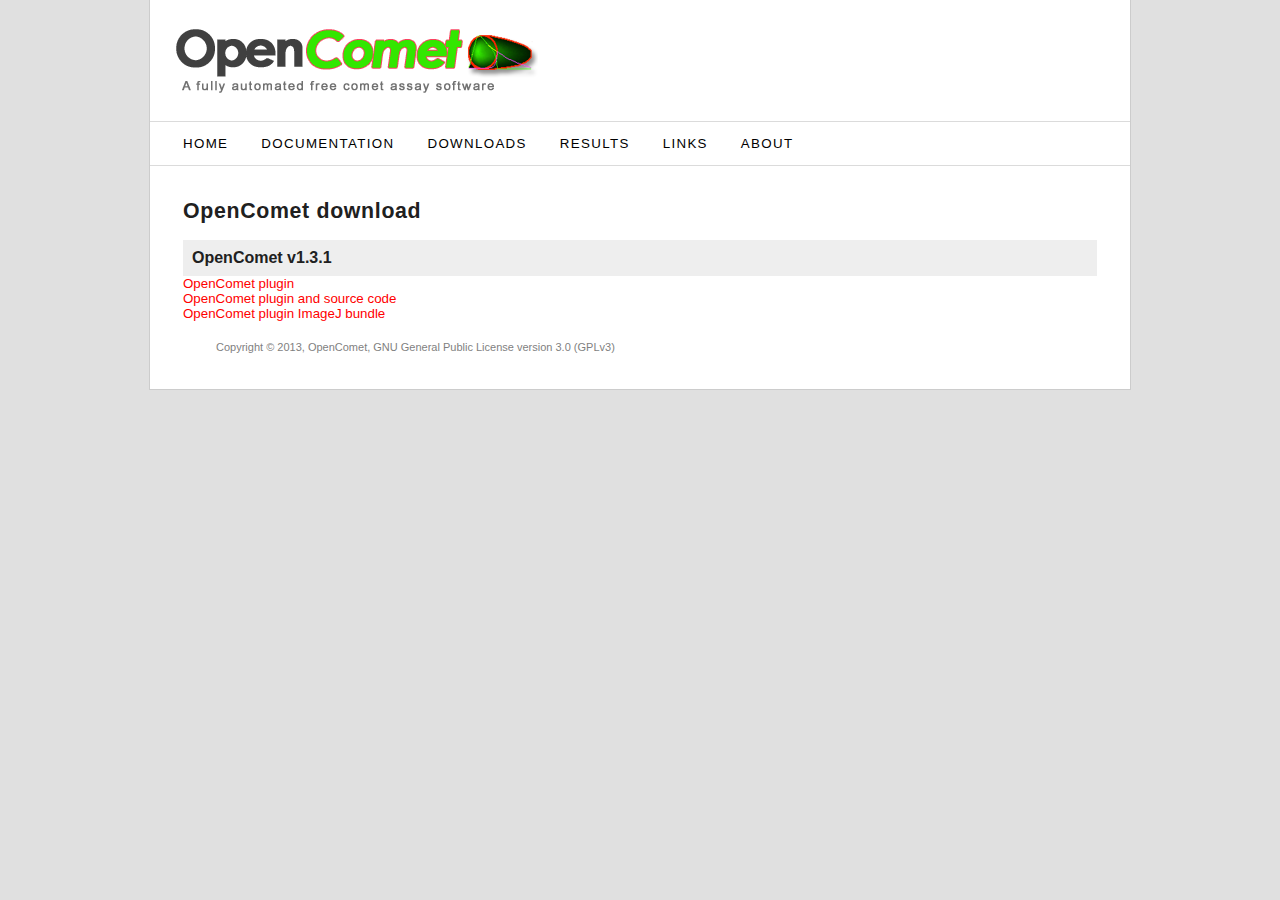
<file: docs/download_links.html>
<!DOCTYPE html PUBLIC "-//W3C//DTD XHTML 1.0 Transitional//EN" "http://www.w3.org/TR/xhtml1/DTD/xhtml1-transitional.dtd">
<html xmlns="http://www.w3.org/1999/xhtml">
<head>
	<title>OpenComet</title>
	<meta http-equiv="Content-Type" content="text/html; charset=utf-8" />
	<link rel="stylesheet" href="css/style1.css" type="text/css" media="all" />
	<link rel="shortcut icon" href="images/favicon.ico" />
</head>
<body>
	<div class="shell">
		<div id="header">
			<h1 id="logo"><img src="images/Opencometlogo3.png" alt="logo" /></h1>
		</div>
		<div id="navigation">
			<ul>
				<li><a href="index.html">Home</a></li>
				<li><a href="documentation.html">Documentation</a></li>
				<li><a href="download.html">Downloads</a></li>
				<li><a href="results.html">Results</a></li>
				<li><a href="links.html">Links</a></li>
				<li><a href="about.html" class="left">About </a></li>
			</ul>
		</div>
		<div class="fullcol">
<body class="ss-base-body" dir="ltr" itemscope itemtype="http://schema.org/CreativeWork/FormObject">

<div class="ss-form-container">
<div class="ss-form-heading">
  <h2 class="ss-form-title" style="margin-left:0">OpenComet download</h2>
	<h3>OpenComet v1.3.1</h3>
	<a href="versions/v1.3.1/OpenComet_jar_v1.3.1.zip">OpenComet plugin</a><br />
	<a href="versions/v1.3.1/OpenComet_src_v1.3.1.zip">OpenComet plugin and source code</a><br />
	<a href="versions/v1.3.1/OpenComet_imagej_v1.3.1.zip">OpenComet plugin ImageJ bundle</a><br />

<div class="ss-footer"><div class="ss-attribution"></div>
<div class="ss-legal"></div></div></div></body>
		</div>
		<div id="footer">
			<p class="left">Copyright &copy; 2013, OpenComet, GNU General Public License version 3.0 (GPLv3)</p>
  </div>
	</div>

</body>
</html>
</file>
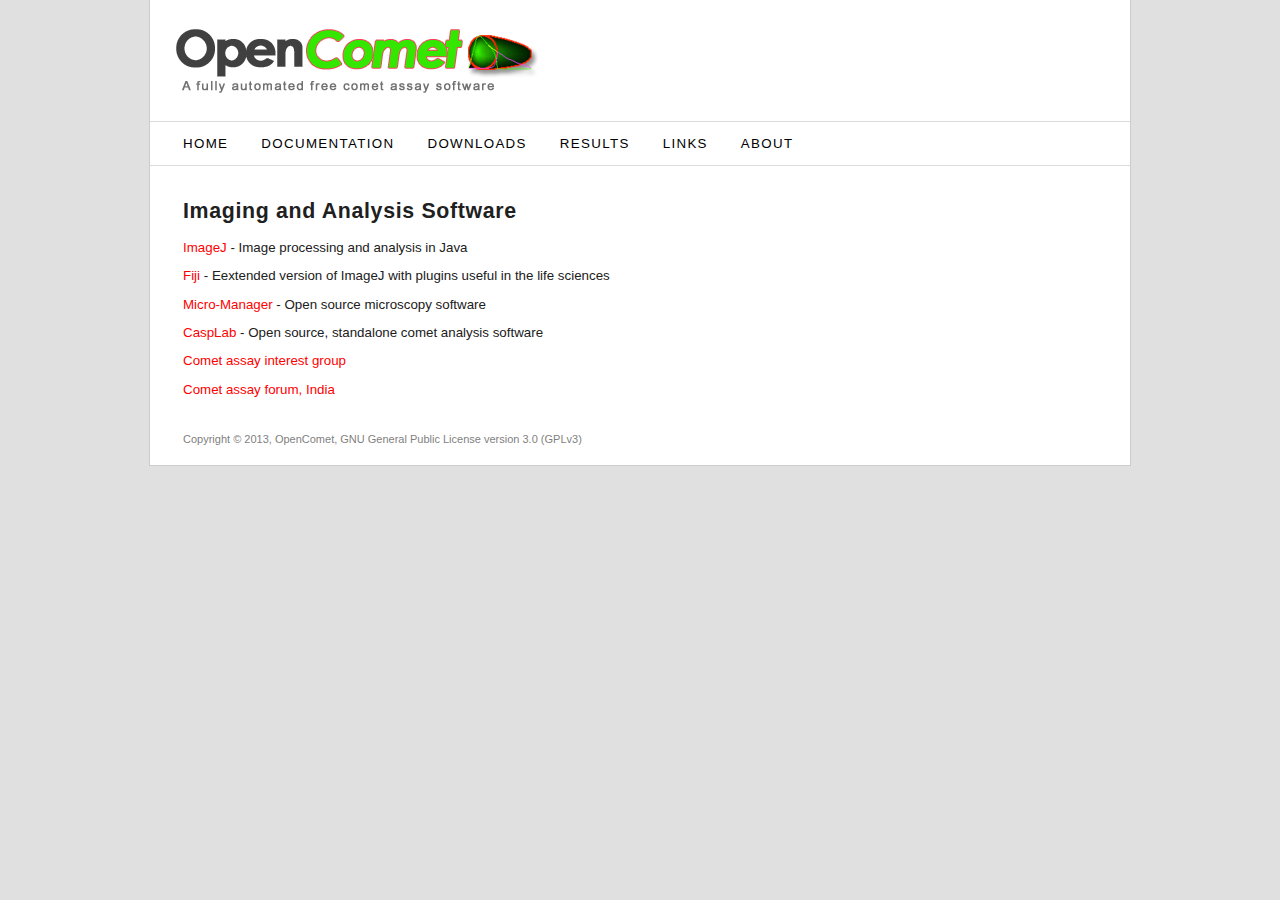
<file: docs/links.html>
<!DOCTYPE html PUBLIC "-//W3C//DTD XHTML 1.0 Transitional//EN" "http://www.w3.org/TR/xhtml1/DTD/xhtml1-transitional.dtd">
<html xmlns="http://www.w3.org/1999/xhtml">
<head>
	<title>OpenComet</title>
	<meta http-equiv="Content-Type" content="text/html; charset=utf-8" />
	<link rel="stylesheet" href="css/style1.css" type="text/css" media="all" />
	<link rel="shortcut icon" href="images/favicon.ico" />
</head>
<body>
	<div class="shell">
		<div id="header">
			<h1 id="logo"><img src="images/Opencometlogo3.png" alt="logo" /></h1>
		</div>
		<div id="navigation">
			<ul>
				<li><a href="index.html">Home</a></li>
				<li><a href="documentation.html">Documentation</a></li>
				<li><a href="download.html">Downloads</a></li>
				<li><a href="results.html">Results</a></li>
				<li><a href="links.html">Links</a></li>
				<li><a href="about.html" class="left">About </a></li>
			</ul>
		</div>
		<h2>Imaging and Analysis Software</h2>
		<div class="fullcol">
			<p><a href="http://rsbweb.nih.gov/ij/" target="_blank">ImageJ</a> - Image processing and analysis in Java</p>
			<p><a href="http://fiji.sc/Fiji" target="_blank">Fiji</a> - Eextended version of ImageJ with plugins useful in the life sciences</p>
			<p><a href="http://www.micro-manager.org/" target="_blank">Micro-Manager</a> - Open source microscopy software </p>
		  <p><a href="http://casplab.com/" title="CaspLab (page does not exist)" target="_blank"> CaspLab</a> - Open source, standalone comet analysis software</p>
      <p><a href="http://cometassay.com/index.htm" target="_blank" rel="nofollow">Comet assay interest group</a></p>
      <p><a href="http://www.cometassayindia.org/" target="_blank" rel="nofollow">Comet assay forum, India</a> </p>
		</div>
		<div id="footer">
			<p class="left">Copyright &copy; 2013, OpenComet, GNU General Public License version 3.0 (GPLv3)</p>
	  </div>
	</div>

<!-- Start of StatCounter Code for Default Guide -->
	<script type="text/javascript">
	var sc_project=9382056; 
	var sc_invisible=1; 
	var sc_security="ef3110fd"; 
	var scJsHost = (("https:" == document.location.protocol) ?
	"https://secure." : "http://www.");
	document.write("<sc"+"ript type='text/javascript' src='" +
	scJsHost+
	"statcounter.com/counter/counter.js'></"+"script>");
	</script>
	<noscript><div class="statcounter"><a title="web analytics"
	href="http://statcounter.com/" target="_blank"><img
	class="statcounter"
	src="http://c.statcounter.com/9382056/0/ef3110fd/1/"
	alt="web analytics"></a></div></noscript>
<!-- End of StatCounter Code for Default Guide -->	
	
</body>
</html>
</file>
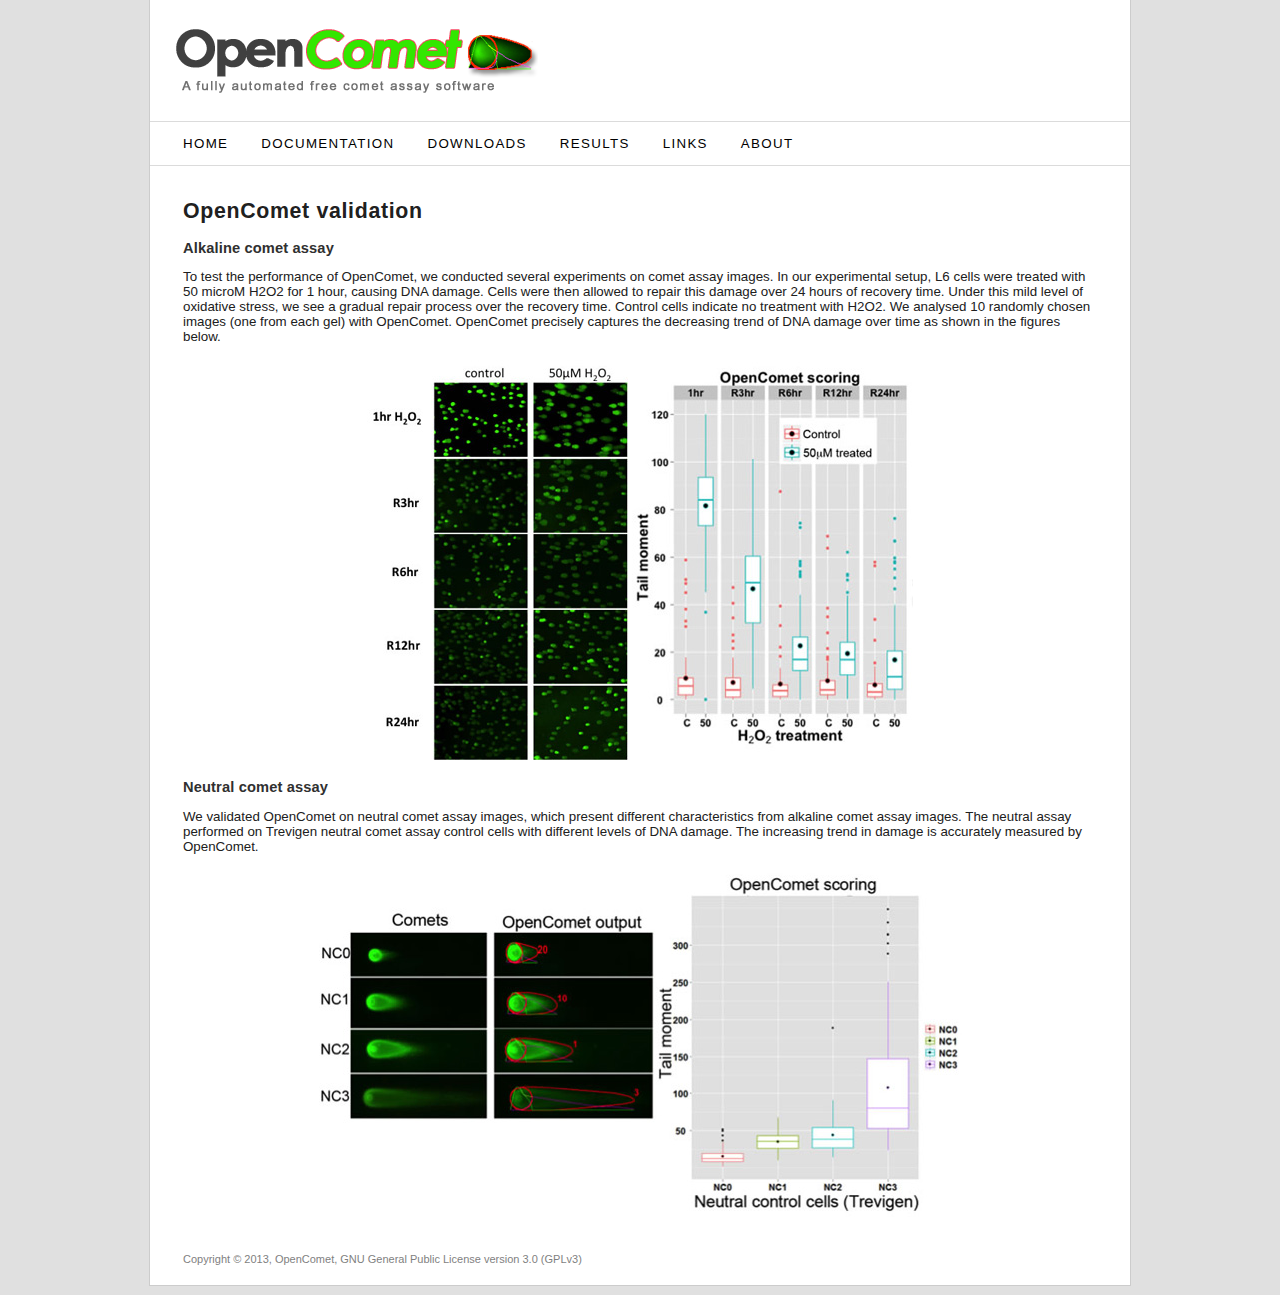
<file: docs/results.html>
<!DOCTYPE html PUBLIC "-//W3C//DTD XHTML 1.0 Transitional//EN" "http://www.w3.org/TR/xhtml1/DTD/xhtml1-transitional.dtd">
<html xmlns="http://www.w3.org/1999/xhtml">
<head>
	<title>OpenComet</title>
	<meta http-equiv="Content-Type" content="text/html; charset=utf-8" />
	<link rel="stylesheet" href="css/style1.css" type="text/css" media="all" />
	<link rel="shortcut icon" href="images/favicon.ico" />
</head>
<body>
	<div class="shell">
		<div id="header">
			<h1 id="logo"><img src="images/Opencometlogo3.png" alt="logo" /></h1>
		</div>
		<div id="navigation">
			<ul>
				<li><a href="index.html">Home</a></li>
				<li><a href="documentation.html">Documentation</a></li>
				<li><a href="download.html">Downloads</a></li>
				<li><a href="results.html">Results</a></li>
				<li><a href="links.html">Links</a></li>
				<li><a href="about.html" class="left">About </a></li>
			</ul>
		</div>
		<h2>OpenComet validation</h2>
		<div class="fullcol">
			<strong>Alkaline comet assay</strong>
			<p>To test the performance of OpenComet, we conducted several experiments on comet assay images. In our experimental setup, L6 cells were treated with 50 microM H2O2 for 1 hour, causing DNA damage. Cells were then allowed to repair this damage over 24 hours of recovery time. Under this mild level of oxidative stress, we see a gradual repair process over the recovery time. Control cells indicate no treatment with H2O2. We analysed 10 randomly chosen images (one from each gel) with OpenComet. OpenComet precisely captures the decreasing trend of DNA damage over time as shown in the figures below. </p>
		</div>
		<p class="imgcenter">
			<img src="images/result_alkaline1.jpg" alt="Validation"/>
			<img src="images/result_alkaline2.jpg" alt="Validation" />
		</p>
		<div class="fullcol">
			<strong>Neutral comet assay</strong>
			<p>
				We validated OpenComet on neutral comet assay images, which present different characteristics from alkaline comet assay images. The neutral assay performed on Trevigen neutral comet assay control cells with different levels of DNA damage. The increasing trend in damage is accurately measured by OpenComet. <br />
				<p class="imgcenter"><img  src="images/result_neutral.jpg" alt="validation2" /></p>
			</p>
		</div>

		<div id="footer">
			<p class="left">Copyright &copy; 2013, OpenComet, GNU General Public License version 3.0 (GPLv3)</p>
	  </div>

	</div>

<!-- Start of StatCounter Code for Default Guide -->
	<script type="text/javascript">
	var sc_project=9382056; 
	var sc_invisible=1; 
	var sc_security="ef3110fd"; 
	var scJsHost = (("https:" == document.location.protocol) ?
	"https://secure." : "http://www.");
	document.write("<sc"+"ript type='text/javascript' src='" +
	scJsHost+
	"statcounter.com/counter/counter.js'></"+"script>");
	</script>
	<noscript><div class="statcounter"><a title="web analytics"
	href="http://statcounter.com/" target="_blank"><img
	class="statcounter"
	src="http://c.statcounter.com/9382056/0/ef3110fd/1/"
	alt="web analytics"></a></div></noscript>
<!-- End of StatCounter Code for Default Guide -->	
	
</body>
</html>
</file>
<file: docs/css/style1.css>
body{
	margin:0;
	background-color:#e0e0e0;	
	font-family:helvetica;
	font-size:10pt;
	color:#202020;
}
a{
	text-decoration:none;
	color:red;
}
a:hover{
	text-decoration:underline;
	color:red;
}

.shell {
	border-left:1px solid #ccc;
	border-right:1px solid #ccc;
	border-bottom:1px solid #ccc;
	background-color:#fff;
	width:980px;
	margin:0 auto 9px auto;
}

#header{
	margin:0;
	padding:0;
}

h1{
	font-weight:normal;
	margin:0;
	padding:0;
}
h2{
/*	font-weight:normal;*/
	color:#202020;
	margin:33px 0 16px 33px;
	font-size:160%;
	letter-spacing:0.5pt;
	font-family:helvetica;
}
h3{
	background-color:#eee;
/*	text-transform:uppercase;*/
	margin:0;
	padding:9px;
	font-size:120%;
}

#navigation {
	font-family:helvetica;
	font-size:10pt;
	margin:16px 0px;
	padding:0;
	height:43px;
	border-top:1px solid #dbdbdb;
	border-bottom:1px solid #dbdbdb;

}
#navigation ul {
	list-style:none;
	margin:0 33px;
	padding:0;
}
#navigation ul li {
	margin:0;
	padding:0;

}
#navigation ul li a {
	text-decoration:none;
	text-transform:uppercase;
	/*border-right:1px solid #dbdbdb;*/
	display:block;
	float:left;
	font-size:100%;
	letter-spacing:1pt;
	line-height:44px;
	font-weight:normal;
	color:#000;
	padding:0 33px 0 0;
}
#navigation ul li a:hover{
	text-decoration:none;
	color:red;
}

#footer {
	float:none;
	clear:both;
	font-size:11px;
	color:#7f7f7f;
	padding:9px 33px;
}
.imgem{
	margin-left:200px;
	color:#333;
}
.leftcol, .rightcol, .semicol{
	margin:16px 33px 33px 33px;
	float:left;
	display:block;
	width:420px;

	clear:left;	
}
.rightcol{
	clear:right;	
}
.semicol{
	width:600px;	
}

.fullcol{
	float:none;
	clear:both;
	margin:16px 33px 16px 33px;
}


strong{
	color:#303030;
	font-size:110%;
	font-weight:bold;
	letter-spacing:0.1pt;
	
}
.indextable{
	font-size:90%;
/*	border-left:1px solid #666;
	border-top:1px solid #666;*/
	padding:0;	
	width:680px;
	
	margin:0;
}
.indextable tr{
	margin:0;padding:0;
}
.indextable td{
	padding:6px 9px;
	margin:0;
/*	border:0px;*/
/*	border-right:1px solid #666;
	border-bottom:1px solid #666;*/
}
.indextable .tr1{
	background-color:#ddd;
}

.indextable .tr2{
	background-color:#eee;
}

.imgcenter{
	text-align:center;
}
</file>
<file: docs/css/slider.css>
.slider {
	width:960px;
	height:336px;
/*border:1px solid #dbdbdb;*/
	position:relative;
	background-color:;
	margin:33px 24px 16px 24px;
}
.slider .item {border:1px solid #
	position:relative;
	width:930px;
	height:298px;
}
.slider .item img {
	position:absolute;
	top:0;
	left:0;
	z-index:1;
}
.slider .text {
	position:absolute;
	top:102px;
	left:480px;
	z-index:2;
}
.slider .text h3 {
	font-size:45px;
	line-height:45px;
	color:#ff0000;
	padding:0 0 0 7px;
}
.slider .text h2 {
	font-size:58px;
	line-height:58px;
	color:#39393d;
	text-transform:uppercase;
	padding:0 0 0 2px;
}
.slider-nav {
	height:18px;
	position:absolute;
	bottom:9px;
	right:27px;
	z-index:3;
}
.slider-nav a {
	display:block;
	float:left;
	width:27px;
	height:10px;
	font-size:0;
	background:#ddd;
	border:1px solid #ddd;
	margin:0 5px 0 0;
}
.slider-nav a.active {
	background:#999;
	border:1px solid red;
}
</file>
<file: docs/css/ie6.css>
.shadow-l {
	background-image:none;
	filter:progid:DXImageTransform.Microsoft.AlphaImageLoader(src='css/images/shadow-l.png', sizingMethod='image');
}
.shadow-r {
	background-image:none;
	filter:progid:DXImageTransform.Microsoft.AlphaImageLoader(src='css/images/shadow-r.png', sizingMethod='image');
}
.shadow-b {
	background-image:none;
	filter:progid:DXImageTransform.Microsoft.AlphaImageLoader(src='css/images/shadow-b.png', sizingMethod='image');
}
</file>
